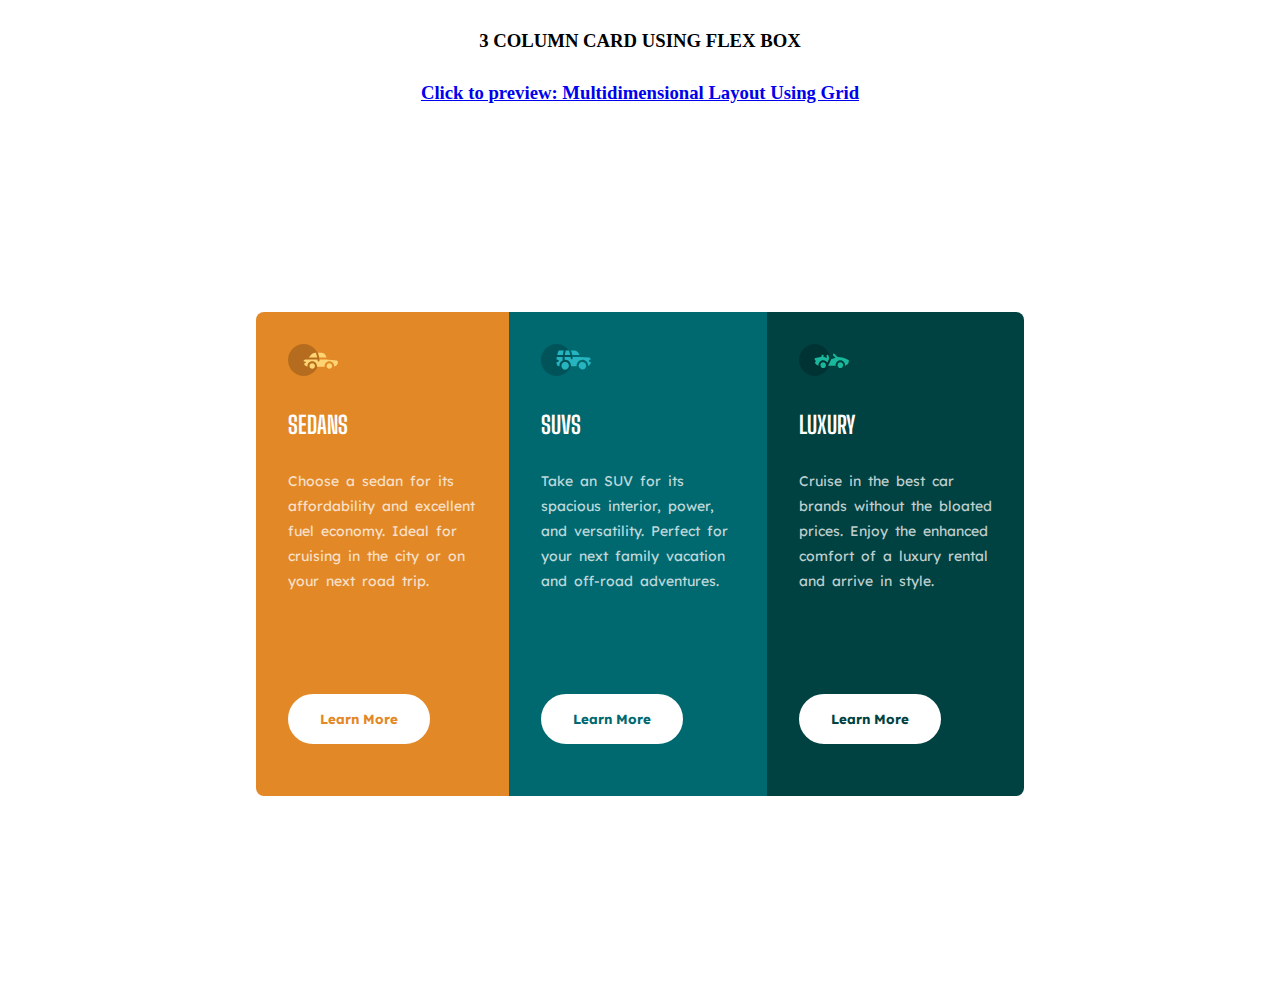
<file: 3-COLUMN-CARD/index.html>
<!DOCTYPE html>
<html lang="en">
  <head>
    <meta charset="UTF-8" />
    <meta http-equiv="X-UA-Compatible" content="IE=edge" />
    <meta name="viewport" content="width=device-width, initial-scale=1.0" />
    <title>3 Column Card Using Flex Box</title>

    <link rel="stylesheet" href="styles/flex.css" />
    <link rel="icon" href="icons/favicon-32x32.png" type="image/x-icon" />

    <style>
      @import url("https://fonts.googleapis.com/css2?family=Big+Shoulders+Display:wght@700&display=swap");
    </style>

    <style>
      @import url("https://fonts.googleapis.com/css2?family=Big+Shoulders+Display:wght@700&family=Lexend+Deca&display=swap");
    </style>
  </head>
  <body>
    <header>
      <h3>3 COLUMN CARD USING FLEX BOX</h3>
      <h3><a href="grid.html" target="_blank"
        >Click to preview: Multidimensional Layout Using Grid</a
      ></h3>
    </header>

    <main>
      <div id="CAR-INFO">
        
        <div id="SEDANS">
          <div><img src="icons/icon-sedans.svg" alt="Car Image" /></div>
          <h2>SEDANS</h2>
          <p>
            Choose a sedan for its affordability and excellent fuel economy.
            Ideal for cruising in the city or on your next road trip.
          </p>
          <button class="sedansBtn">Learn More</button>
        </div>

        <div id="SUVS">
          <div><img src="icons/icon-suvs.svg" alt="Jeep Image" /></div>
          <h2>SUVS</h2>
          <p>
            Take an SUV for its spacious interior, power, and versatility.
            Perfect for your next family vacation and off-road adventures.
          </p>
          <button class="suvsBtn">Learn More</button>
        </div>

        <div id="LUXURY">
          <div><img src="icons/icon-luxury.svg" alt="Sport Car Image" /></div>
          <h2>LUXURY</h2>
          <p>
            Cruise in the best car brands without the bloated prices. Enjoy the
            enhanced comfort of a luxury rental and arrive in style.
          </p>
          <button class="luxuryBtn">Learn More</button>
        </div>
      </div>
    </main>
  </body>
</html>
</file>
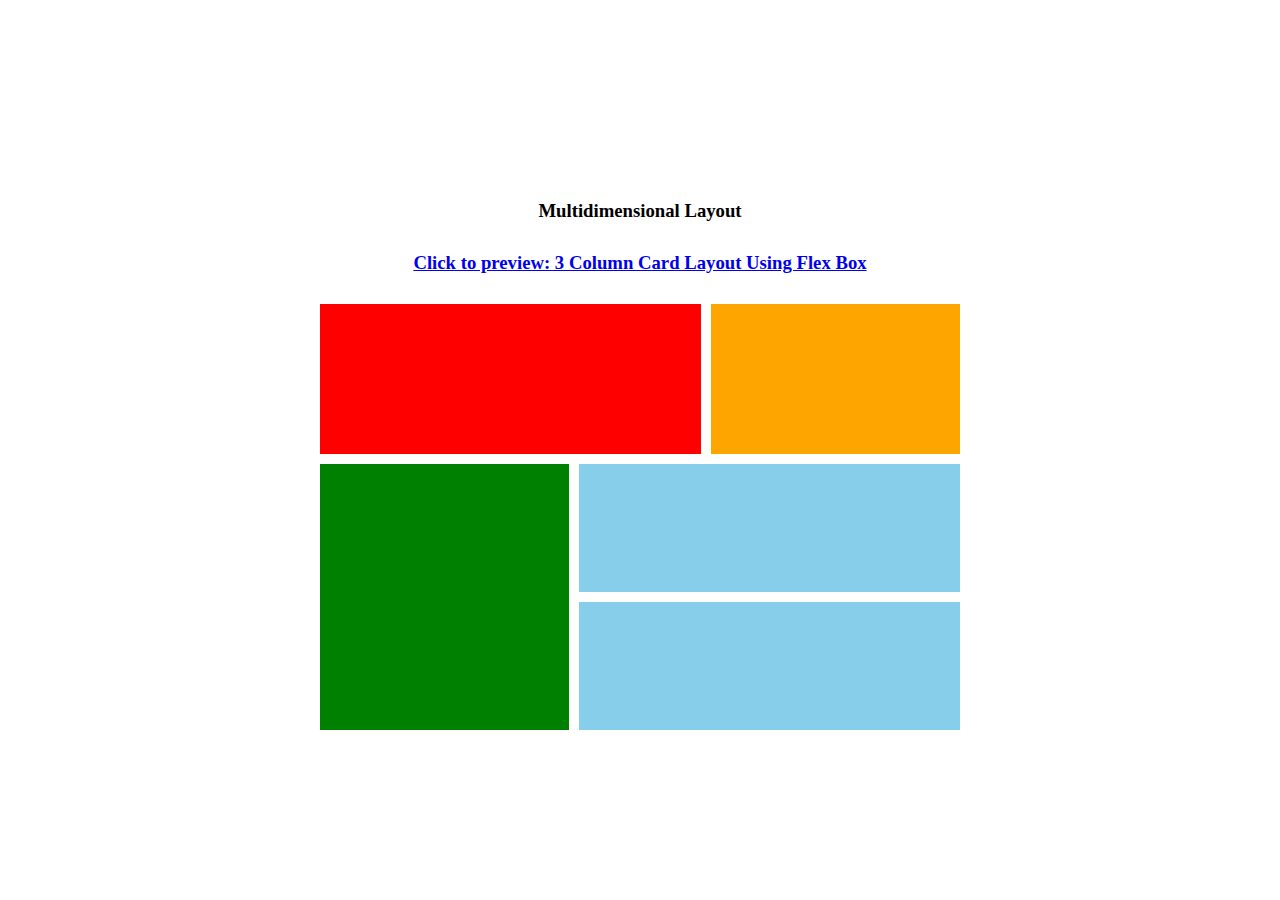
<file: 3-COLUMN-CARD/grid.html>
<!DOCTYPE html>
<html lang="en">
  <head>
    <meta charset="UTF-8" />
    <meta http-equiv="X-UA-Compatible" content="IE=edge" />
    <meta name="viewport" content="width=device-width, initial-scale=1.0" />
    <title>Multidimensional Layout</title>
    <link rel="stylesheet" href="styles/grid.css" />
  </head>
  <body>
    <header>
      <h3>Multidimensional Layout</h3>
      <h3>
        <a href="index.html" target="_blank"
          >Click to preview: 3 Column Card Layout Using Flex Box</a
        >
      </h3>
    </header>
    <main>
      <div class="red"></div>
      <div class="orange"></div>
      <div class="green"></div>
      <div class="skyblue"></div>
      <div class="skyblue2"></div>
    </main>
  </body>
</html>
</file>
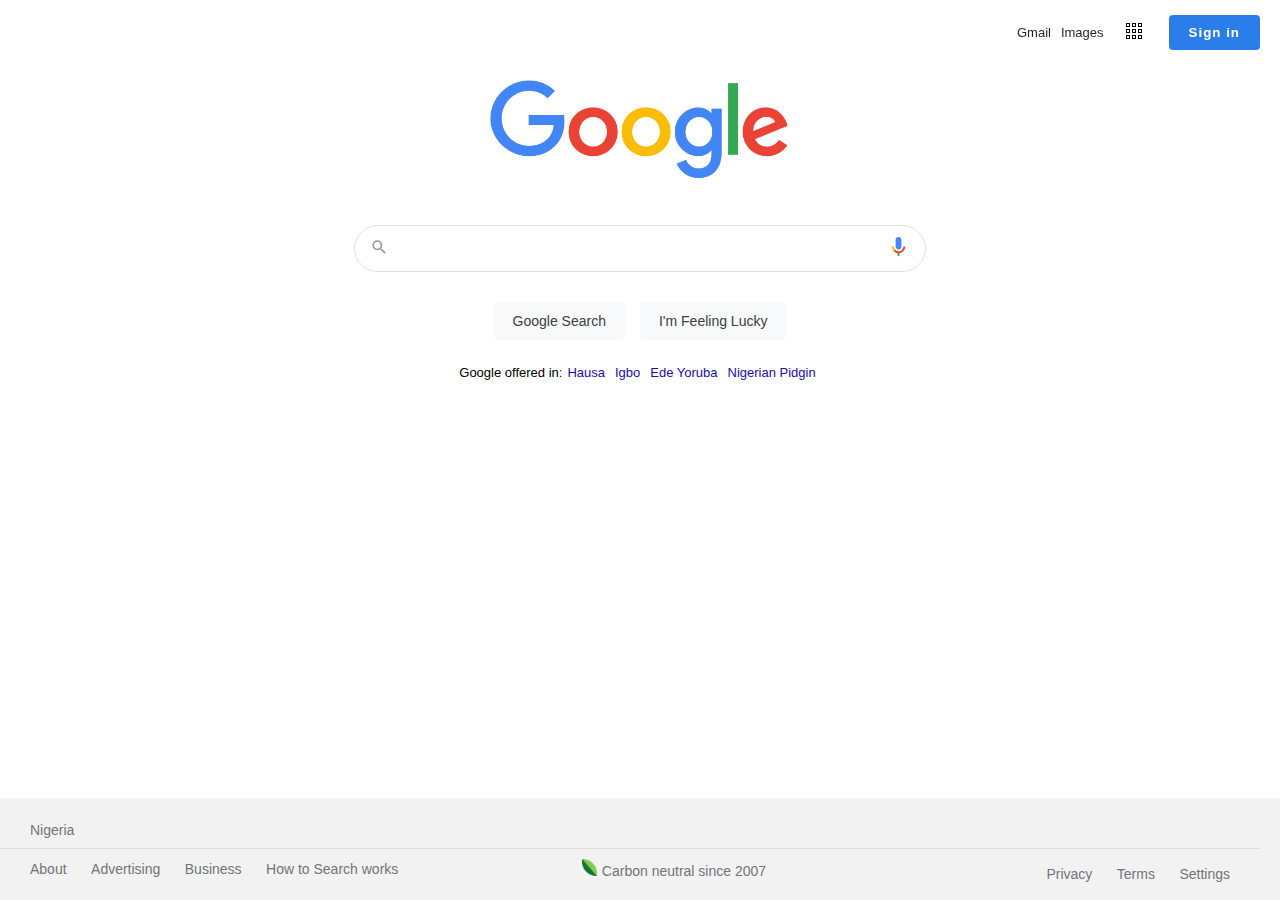
<file: GOOGLEPAGE-CLONE/google.html>
<!DOCTYPE html>
<html lang="en">
  <head>
    <meta charset="UTF-8" />
    <meta http-equiv="X-UA-Compatible" content="IE=edge" />
    <meta name="viewport" content="width=device-width, initial-scale=1.0" />
    <title>Google-Page Search Clone</title>

    <link
      sizes="16x16"
      rel="icon"
      type="image/x-icon"
      href="./icons/google.ico"
    />
    <link rel="stylesheet" type="text/css" href="./styles/header.css" />
    <link rel="stylesheet" type="text/css" href="./styles/general.css" />
    <link rel="stylesheet" type="text/css" href="./styles/body.css" />
    <link rel="stylesheet" type="text/css" href="./styles/hover.css" />
    <link rel="stylesheet" type="text/css" href="./styles/footer.css" />
  </head>
  <body>
    <header class="header">
      <div class="left-section"></div>
      <div class="right-section">
        <a
          class="google-link"
          href="https://accounts.google.com/signin"
          alt="google-signup"
          >Gmail</a
        >
        <div>
          <a
            class="google-link-image"
            href="https://www.google.com.ng/imghp?hl=en"
            target="_blank"
            >Images</a
          >
        </div>

        <button class="youtube-app-icon-container">
          <img
            class="youtube-app-icon"
            src="./icons/youtube-apps.svg"
            alt="google-apps"
          />
        </button>

        <div class="sign-up-container">
          <a href="https://accounts.google.com/signin" target="_blank">
            <button class="sign-in">Sign in</button>
          </a>
        </div>
      </div>
    </header>

    <main>
      <div class="middle-google-section">
        <div class="google-logo">
          <img
            class="center"
            src="./icons/googleimage.png"
            alt="Google-Logo"
            name="searchbox"
          />
        </div>
      </div>

      <div class="search-box-model">
        <div class="search-icon-container">
          <svg
            class="search-icon"
            focusable="false"
            xmlns="http://www.w3.org/2000/svg"
            viewBox="0 0 24 24"
          >
            <path
              d="M15.5 14h-.79l-.28-.27A6.471 6.471 0 0 0 16 9.5 6.5 6.5 0 1 0 9.5 16c1.61 0 3.09-.59 4.23-1.57l.27.28v.79l5 4.99L20.49 19l-4.99-5zm-6 0C7.01 14 5 11.99 5 9.5S7.01 5 9.5 5 14 7.01 14 9.5 11.99 14 9.5 14z"
            ></path>
          </svg>
        </div>

        <input class="search-box" type="text" name="searchbox" />

        <div class="voice-search-container">
          <svg
            class="voice-search-icon"
            focusable="false"
            viewBox="0 0 24 24"
            xmlns="http://www.w3.org/2000/svg"
          >
            <path
              fill="#4285f4"
              d="m12 15c1.66 0 3-1.31 3-2.97v-7.02c0-1.66-1.34-3.01-3-3.01s-3 1.34-3 3.01v7.02c0 1.66 1.34 2.97 3 2.97z"
            ></path>
            <path fill="#34a853" d="m11 18.08h2v3.92h-2z"></path>
            <path
              fill="#fbbc05"
              d="m7.05 16.87c-1.27-1.33-2.05-2.83-2.05-4.87h2c0 1.45 0.56 2.42 1.47 3.38v0.32l-1.15 1.18z"
            ></path>
            <path
              fill="#ea4335"
              d="m12 16.93a4.97 5.25 0 0 1 -3.54 -1.55l-1.41 1.49c1.26 1.34 3.02 2.13 4.95 2.13 3.87 0 6.99-2.92 6.99-7h-1.99c0 2.92-2.24 4.93-5 4.93z"
            ></path>
          </svg>
        </div>
      </div>

      <div class="input-container">
        <input
          class="google-search-input"
          type="submit"
          value="Google Search"
          name="Google Search"
        />
        <input
          class="lucky-input"
          type="submit"
          value="I'm Feeling Lucky"
          name="I'm Feeling Lucky"
        />
      </div>

      <div class="google-translate">
        Google offered in:
        <a>Hausa</a>
        <a>Igbo</a>
        <a>Ede Yoruba</a>
        <a>Nigerian Pidgin</a>
      </div>
    </main>

    <footer class="footer">
      <p class="footer-top">Nigeria</p>

      <div class="footer-bottom">
        <div class="left">
          <a
            href="https://about.google/?utm_source=google-NG&utm_medium=referral&utm_campaign=hp-footer&fg=1"
            >About</a
          >
          <a
            href="https://ads.google.com/intl/en_ng/home/?subid=ww-ww-et-g-awa-a-g_hpafoot1_1!o2&utm_source=google.com&utm_medium=referral&utm_campaign=google_hpafooter&fg=1"
            >Advertising</a
          >
          <a
            href="https://smallbusiness.withgoogle.com/intl/en-ssa/?subid=ng_en-et-g-awa-a-g_hpbfoot1_1!o2&utm_source=google&utm_medium=ep&utm_campaign=google_hpbfooter&utm_content=google_hpbfooter&gmbsrc=ng-en_GB-et-gs-z-gmb-s-z-u~sb-g4sb_srvcs-u#!/"
            >Business</a
          >
          <a href="https://www.google.com/search/howsearchworks/?fg=1"
            >How to Search works</a
          >
        </div>
        <div class="center">
          <img src="./icons/leaf.png" alt="Leaf Image" />
          <a href="https://bit.ly/3sy06mO" target="_blank"
            >Carbon neutral since 2007</a
          >
        </div>

        <div class="right">
          <a href="https://policies.google.com/privacy?hl=en-NG&fg=1">Privacy</a>
          <a href="https://policies.google.com/terms?hl=en-NG&fg=1">Terms</a>
          <a href="">Settings</a>
        </div>
      </div>
    </footer>
  </body>
</html>
</file>
<file: 3-COLUMN-CARD/styles/flex.css>
*{
    box-sizing: border-box;
    margin: 0;
    padding: 0;
}

main{
    font-size: 15;
}

#CAR-INFO{
    display: flex;
    align-items: center;
    justify-content: center;
    margin: auto;
    width: 60%;
    height: 100vH;
    margin-bottom: 0;    
    padding-bottom: 0;
}

#SEDANS, #SUVS, #LUXURY{
    padding: 2em;
    color: white;
}

#SEDANS{
    background-color: hsl(31, 77%, 52%);
}

#SUVS{
   background-color: hsl(184, 100%, 22%);
}

#LUXURY{
    background-color: hsl(179, 100%, 13%);
}

#SEDANS
{
    border-top-left-radius: 8px;
    border-bottom-left-radius: 8px;
}

#LUXURY{
    border-top-right-radius: 8px;
    border-bottom-right-radius: 8px;
}

img{
    padding-bottom: 30px;
    width: 50px;
}


h2{
    padding-bottom: 30px;
    font-family:'Big Shoulders Display';
}

p {
    color: hsla(0, 0%, 100%, 0.75);
    font-size: 14px;
    word-spacing: 3px;
    line-height: 25px;
    padding-bottom: 100px;
    font-family: 'Lexend Deca';
}

button{
    border: 2px solid white;
    padding: 15px 30px;
    border-radius: 30px;
    background-color: white;
    font-family: "Lexend Deca",
            "Big Shoulders Display";
    font-weight: 700;
    margin-bottom: 20px;
}

button:hover{
    cursor: pointer;
    background-color: transparent;
    color: white;
    font-weight: normal;
}

.sedansBtn{
    color: hsl(31, 77%, 52%);
}

.suvsBtn{
    color: hsl(184, 100%, 22%);
}

.luxuryBtn{
    color: hsl(179, 100%, 13%);
}

h3{
    text-align: center;
    padding-top: 30px;
    margin: 0;
}

@media (max-width: 375px)  {

    #CAR-INFO {
        display: flex;
        justify-content: center;
        align-items: center;
        flex-direction: column;
        height: 100%;
        margin: 20px auto;
        padding-left: 40px; 
    }

    button {
        font-size: 10px;
    }

    header{
        font-size: 12px;
        width: 50%;
        margin: auto;
    }

    h3{
        font-size: 10px;
        text-align: center;
        margin-left: 20px;
    }
    
        #SEDANS,
        #SUVS,
        #LUXURY {
            border-radius: 0;
        }
}

@media screen and (max-width: 800px) {/**This media query puts in it column and makes it more adjustable to difference screen size: At a maximum view of the screen at 800px do the followign underneath:*/

    #CAR-INFO {
        display: flex;
        justify-content: center;
        align-items: center;
        flex-direction: column;
        height: 100%;
        margin: 20px auto;
    }
    #SEDANS
    {
        border-radius: 10px 10px 0 0;
    }

    #SUVS{
        border-radius: 0;
    }
    #LUXURY{
            border-radius: 0 0 10px 10px;
        }
}
</file>
<file: 3-COLUMN-CARD/styles/grid.css>
*{
    margin: 0;
    padding: 0;
    box-sizing: border-box;
}
header h3{
    margin-top: 30px;
    margin-bottom: 30px;
}
/**making the display in grid form*/
main{
    display: grid;
    grid-template-areas: /**for multidimensional display*/
    'r r o'
    'g s s'
    'g s2 s2'
    ;
    gap: 10px;
    width: 50%;
    
}

body {
    text-align: center;
    display: flex;
    flex-direction: column;
    place-items: center;
    justify-content: center;
    min-height: 100vh;
}

main div{
    padding: 4em;
}

.red{
    background-color: red;
    grid-area: r;
    height: 150px;
}

.orange{
    background-color: orange;
    grid-area: o;
}

.green{
    background-color: green;
    grid-area: g;
}

.skyblue{
    background-color: skyblue;
    grid-area: s;
}

.skyblue2{
    background-color: skyblue;
    grid-area: s2;
}

@media screen and (max-width: 375px){
    /**Adding a media query for the specific screen size*/
    
    main{
        width: 100%;
        padding: 10px;
    }

}
</file>
<file: GOOGLEPAGE-CLONE/styles/header.css>
.header{    
    display: flex;
    flex-direction: row;
    height: 55px;
    align-items: center;
    font-size: 13px;

    position: fixed;
    top: 0;
    left: 0;
    right: 0;
    
}

.left-section{
    flex: 1px;
}

.right-section{
    display: flex;
    flex-direction: row;
    align-items: center;
    justify-content: space-between;
    flex-shrink: 0;
    margin-top: 10px;
    margin-right: 20px;
    cursor: pointer;
    
}

.youtube-app-icon-container{
    margin-left: 10px;
    background: none;
    min-width: 30px;
    border: transparent;
    cursor: pointer;
    padding: 8px;
}
.youtube-app-icon{
    width: 24px;
    justify-content: center;
}

.google-link,
.google-link-image{
    text-decoration: none;
    color: rgba(0, 0, 0, 0.87);
}

.google-link{
    margin-right: 10px;
}

.sign-in{
    color: white;
    font-weight: bold;
    letter-spacing: 1px;
    border: none;
    background: #2b7de9;
    border-radius: 4px;
    padding: 10px 20px;
    margin-left: 15px;
    transition: box-shadow 0.15s;
}
</file>
<file: GOOGLEPAGE-CLONE/styles/general.css>
body {
    font-family: Arial, Helvetica, sans-serif;
    margin-left: 20px;
    margin-right: 20px;
}

div{
    font-family: Arial, Helvetica, sans-serif;
}
</file>
<file: GOOGLEPAGE-CLONE/styles/body.css>
.middle-google-section{
    display: flex;
    align-items: center;
    justify-content: center;
    margin-top: 80px;
    margin-bottom: 30px;
    flex-shrink: 0px;
}

.center{
    max-width: 100%;
    object-fit: contain;
}

.google-logo{
    width: 300px;
}

.search-box-model{
    display: flex;
    flex-direction: row;
    align-items: center;
    
    
    border: 1px solid #dfe1e5;
    border-radius: 24px;
    margin: auto;
    max-width: 570px;
    height: 45px;
    flex-shrink: 0;
    transition: box-shadow 0.15s, border-color 0.15s;
}

.search-icon-container{
    width: 20px;
    margin: 0 10px 0 15px;
    opacity: 0.4;
}

.search-box{
    font-size: 14px;
    margin: 0;
    padding: 8px;
    width: 90%;
    margin-top: -3px;
    outline: none;
    border: none;
}

.search-box::placeholder{
    font-family: Arial, Helvetica, sans-serif;
}

.voice-search-container{
    width: 25px;
    margin-left: auto;
    margin-right: 15px;
    cursor: pointer;
}

.google-search-button{
    border: none;
}

.input-container{
    display: flex;
    justify-content: center;
    margin-top: 30px;
}

.google-search-input,
.lucky-input{
    background-color: #f8f9fa;
    border: 1px solid #f8f9fa;
    font-size: 14px;
    border-radius: 4px;
    margin-right: 15px;
    padding: 10px 18px;
    color: #3c4043;
    
    min-width: 54px;
    text-align: center;
    transition: box-shadow 0.15s, border 0.15s background-color 0.15s;
    cursor: pointer;
}

.lucky-input{
    margin-right: 0;
}

.google-translate{
    display: flex;
    justify-content: center;
    align-items: center;
    font-size: 13px;
    margin-top: 20px;
}

.google-translate a{
    color:#1a0dab;
    margin: 5px;
}
</file>
<file: GOOGLEPAGE-CLONE/styles/hover.css>
.google-link:hover,
.google-link-image:hover{
    text-decoration: underline;
}

.youtube-app-icon-container:hover{
    background-color: rgba(65, 70, 75, 0.1);
    border-radius: 50%;
    padding: 8px;
}

.sign-in:hover{
    box-shadow: 0 2.5px 3px  rgba(66, 133, 244, 0.3);
    cursor: pointer;
}

.search-box-model:hover{
    box-shadow: 0 0.5px 10px rgba(0, 0, 0, 0.2);
    /**box-shadow: 2px 1px 6px rgba(32, 33, 36, 0.05);*/
    border-color: rgba(223, 225, 229, 0.5);
}

.google-search-input:hover,
.lucky-input:hover{
    border: 1px solid #dadce0;
    box-shadow: 0 0.5px 2px rgba(0, 0, 0, 0.2);
}

.google-translate a:hover{
    text-decoration: underline;
    cursor: pointer;
}

.footer-bottom a:hover{
    text-decoration: underline;
}
</file>
<file: GOOGLEPAGE-CLONE/styles/footer.css>
.footer{
    position: fixed;
    background-color:#f2f2f2;
    bottom: 0;
    left: 0;
    right: 0;
}

.footer a, p {
    text-decoration: none;
    color: #70757a;
    font-size: 14px;
    margin-right: 20px;
}

.footer-top{
    padding: 10px 30px;
    border-bottom: 1px solid rgb(218, 220, 224);
    margin-bottom: 0;
}

.footer-bottom {
    display: flex;  
    justify-content: space-between;
    align-items: center;
    padding: 10px 30px;
    cursor: pointer;
    flex-wrap: wrap;
}

.center img{
    width: 15px;
}

.center{
    margin-bottom: 10px;
    min-width: 300px;
}

.left{
   margin-bottom: 10px;
}
</file>
